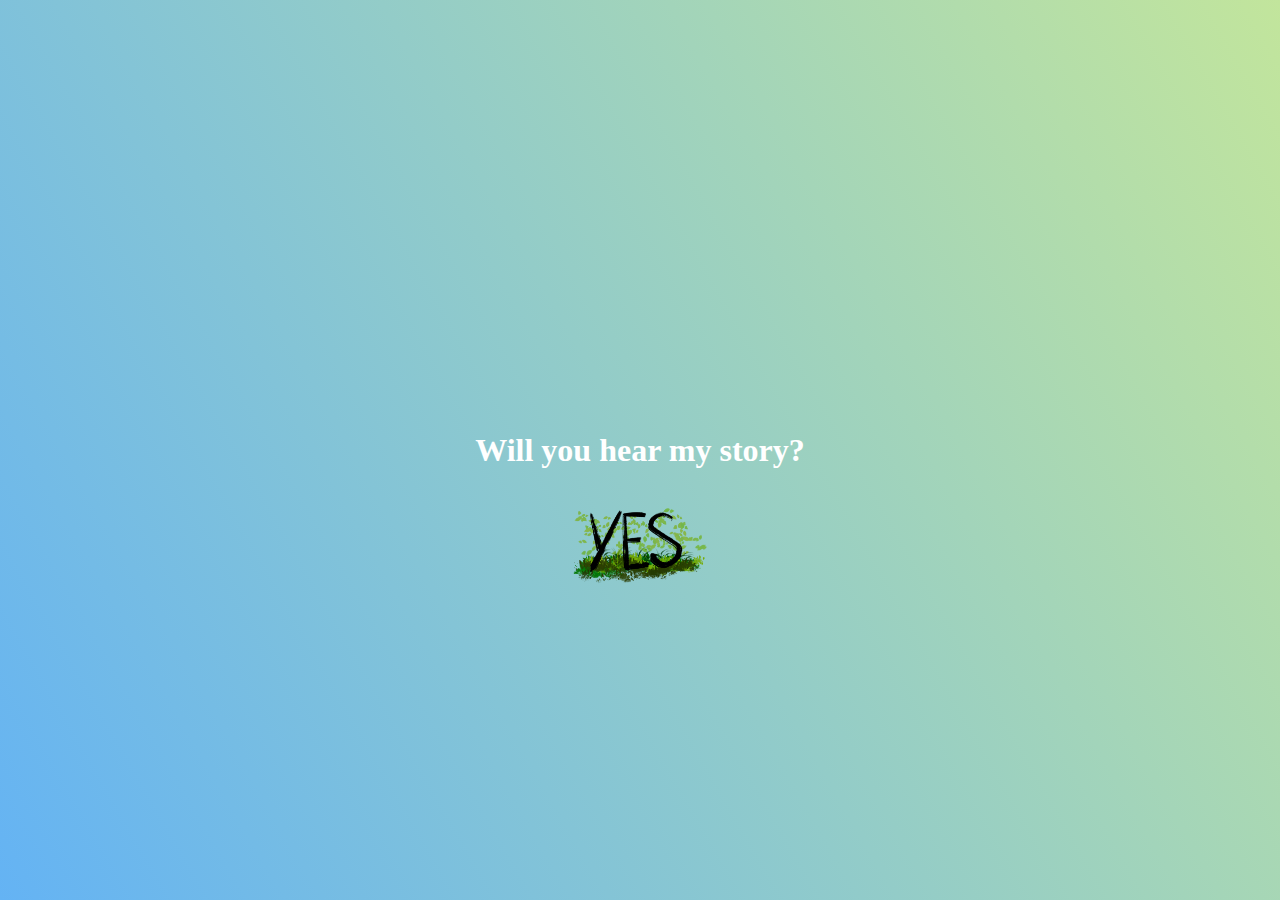
<file: index.html>
<!DOCTYPE html>
<html lang="en">
<head>
    <meta charset="UTF-8">
    <meta name="viewport" content="width=device-width, initial-scale=1.0">
    <link rel="stylesheet" href="style.css">
    <title>Nature's Story</title>
</head>
<body class="bg-start">
    <div class="content">
        <h1 class="pop-up">Will you hear my story?</h1>
        <a href="page2.html" class="next-button yes-button">
            <img src="images/yes.png" alt="Yes Button">
        </a>
    </div>
    <script src="script.js"></script>
</body>
</html>
</file>
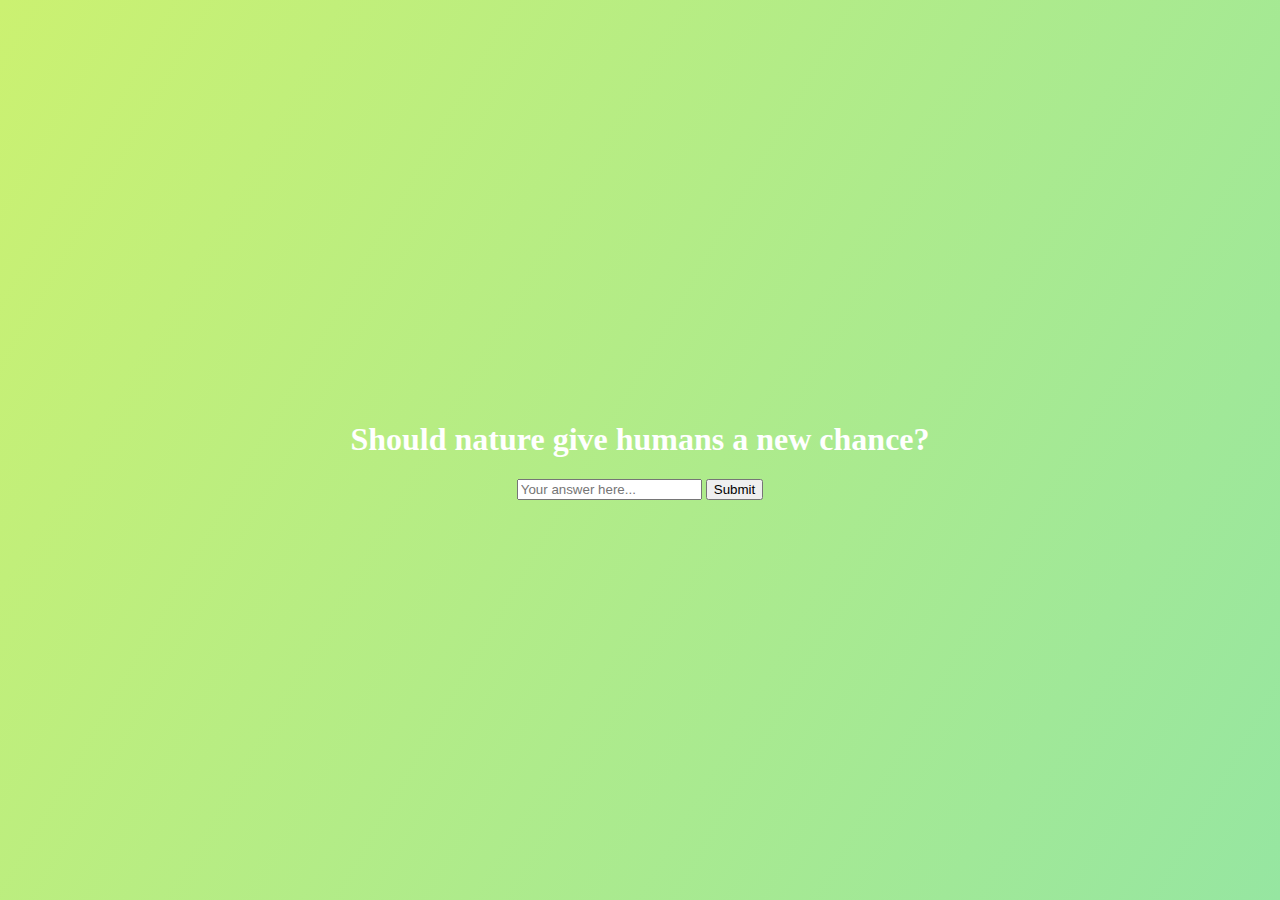
<file: end.html>
<!DOCTYPE html>
<html lang="en">
<head>
    <meta charset="UTF-8">
    <meta name="viewport" content="width=device-width, initial-scale=1.0">
    <link rel="stylesheet" href="style.css">
    <title>Nature's Story - Final Page</title>
</head>
<body class="bg-final">
    <div class="content">
        <h1 class="pop-up">Should nature give humans a new chance?</h1>
        <form id="inputForm">
            <input type="text" id="userInput" placeholder="Your answer here..." required>
            <button type="submit">Submit</button>
        </form>
        <p id="thankYouMessage" class="hidden">Thank you for your input! Mother Nature will take it into consideration.</p>
    </div>
    <script src="script.js"></script>
</body>
</html>
</file>
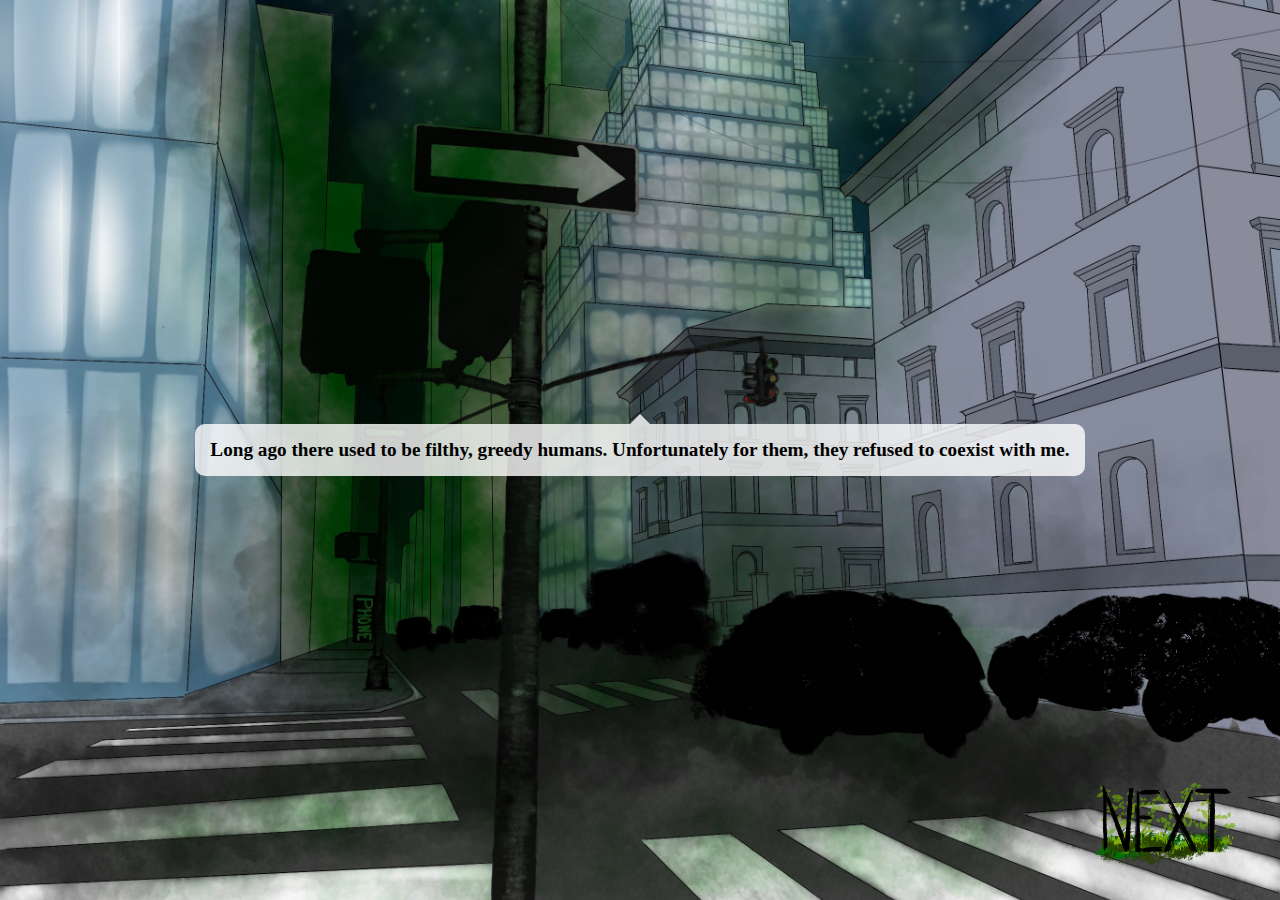
<file: page2.html>
<!DOCTYPE html>
<html lang="en">
<head>
    <meta charset="UTF-8">
    <meta name="viewport" content="width=device-width, initial-scale=1.0">
    <link rel="stylesheet" href="style.css">
    <title>Nature's Story - Page 2</title>
</head>
<body class="bg1">
    <div class="content">
        <h1 class="pop-up speech-bubble">Long ago there used to be filthy, greedy humans. Unfortunately for them, they refused to coexist with me.</h1>
        <a href="page3.html" class="next-button">
            <img src="images/next.png" alt="Next Button">
        </a>
    </div>
    <script src="script.js"></script>
</body>
</html>
</file>
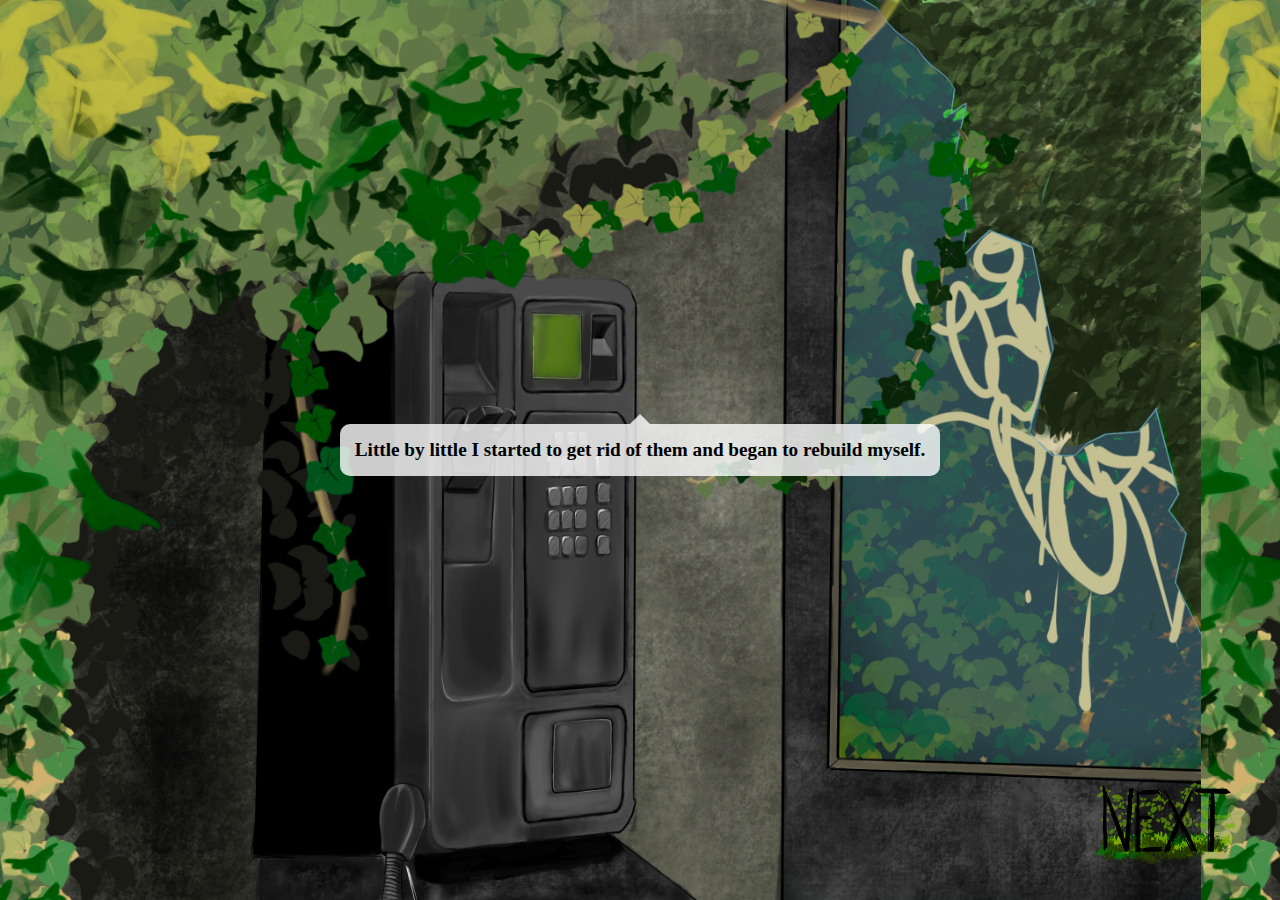
<file: page3.html>
<!DOCTYPE html>
<html lang="en">
<head>
    <meta charset="UTF-8">
    <meta name="viewport" content="width=device-width, initial-scale=1.0">
    <link rel="stylesheet" href="style.css">
    <title>Nature's Story - Page 3</title>
</head>
<body class="bg2">
    <div class="content">
        <h1 class="pop-up speech-bubble"> Little by little I started to get rid of them and began to rebuild myself.</h1>
        <a href="page4.html" class="next-button">
            <img src="images/next.png" alt="Next Button">
        </a>
    </div>
    <script src="script.js"></script>
</body>
</html>
</file>
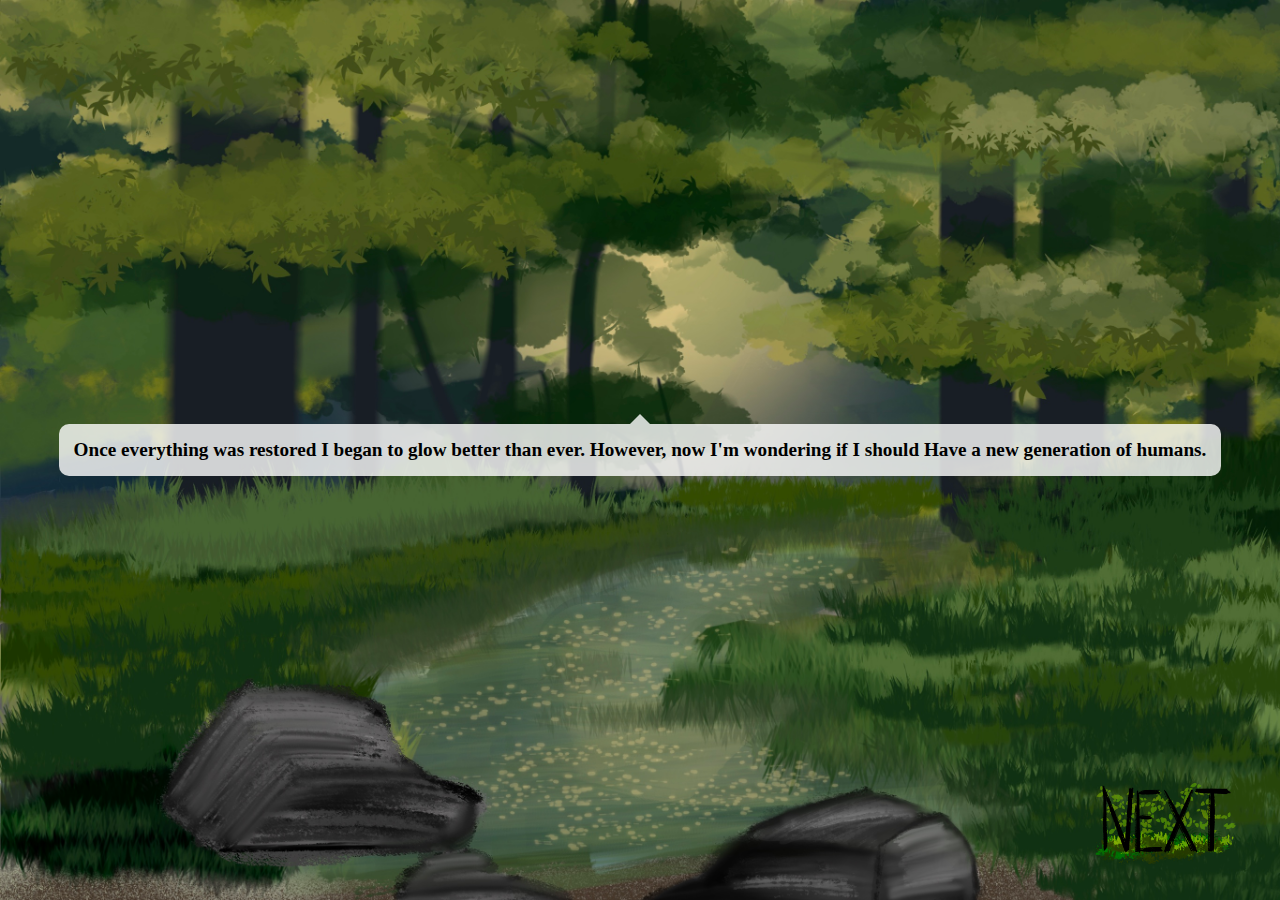
<file: page4.html>
<!DOCTYPE html>
<html lang="en">
<head>
    <meta charset="UTF-8">
    <meta name="viewport" content="width=device-width, initial-scale=1.0">
    <link rel="stylesheet" href="style.css">
    <title>Nature's Story - Page 4</title>
</head>
<body class="bg3">
    <div class="content">
        <h1 class="pop-up speech-bubble">Once everything was restored I began to glow better than ever. However, now I'm wondering if I should Have a new generation of humans.</h1>
        <a href="end.html" class="next-button">
            <img src="images/next.png" alt="Next Button">
        </a>
    </div>
    <script src="script.js"></script>
</body>
</html>
</file>
<file: style.css>
body {
    display: flex;
    justify-content: center;
    align-items: center;
    height: 100vh;
    margin: 0;
    font-family: Lato;
    color: white;
    transition: background 0.5s;
}

.bg-start {
    background-image: linear-gradient(60deg, #64b3f4 0%, #c2e59c 100%);
}

.bg1 {
    background-image: url('images/start.jpg');
    background-size: cover;
    background-position: center;
}

.bg2 {
    background-image: url('images/after.jpg');
    background-size: contain;
    
}

.bg3 {
    background-image: url('images/end.jpg');
    background-size: cover;
}

.bg-final {
    background-image: linear-gradient(120deg, #cbf171 0%, #96e6a1 100%);
}

.content {
    text-align: center;
}

.pop-up {
    opacity: 0;
    transition: opacity 1s;
}

.next-button {
    position: absolute;
    bottom: 20px;
    right: 20px;
    margin-top: 20px;
    padding: 10px 20px;
    text-decoration: none;
    border-radius: 5px;
}

.next-button img {
    width: 150px;
    height: 85px; 
}

.yes-button {
    position: absolute;
    left: 20px;
    bottom: 300px;
}


.hidden {
    display: none;
}

.speech-bubble {
    position: relative;
    background: rgba(255, 255, 255, 0.8);
    border-radius: 10px;
    padding: 15px;
    margin: 20px;
    display: inline-block;
    color: black;
    font-size: 1.2em;
}

.speech-bubble::after {
    content: '';
    position: absolute;
    bottom: 100%;
    left: 50%;
    margin-left: -10px;
    border-width: 10px;
    border-style: solid;
    border-color: transparent transparent rgba(255, 255, 255, 0.8) transparent;
}
</file>
